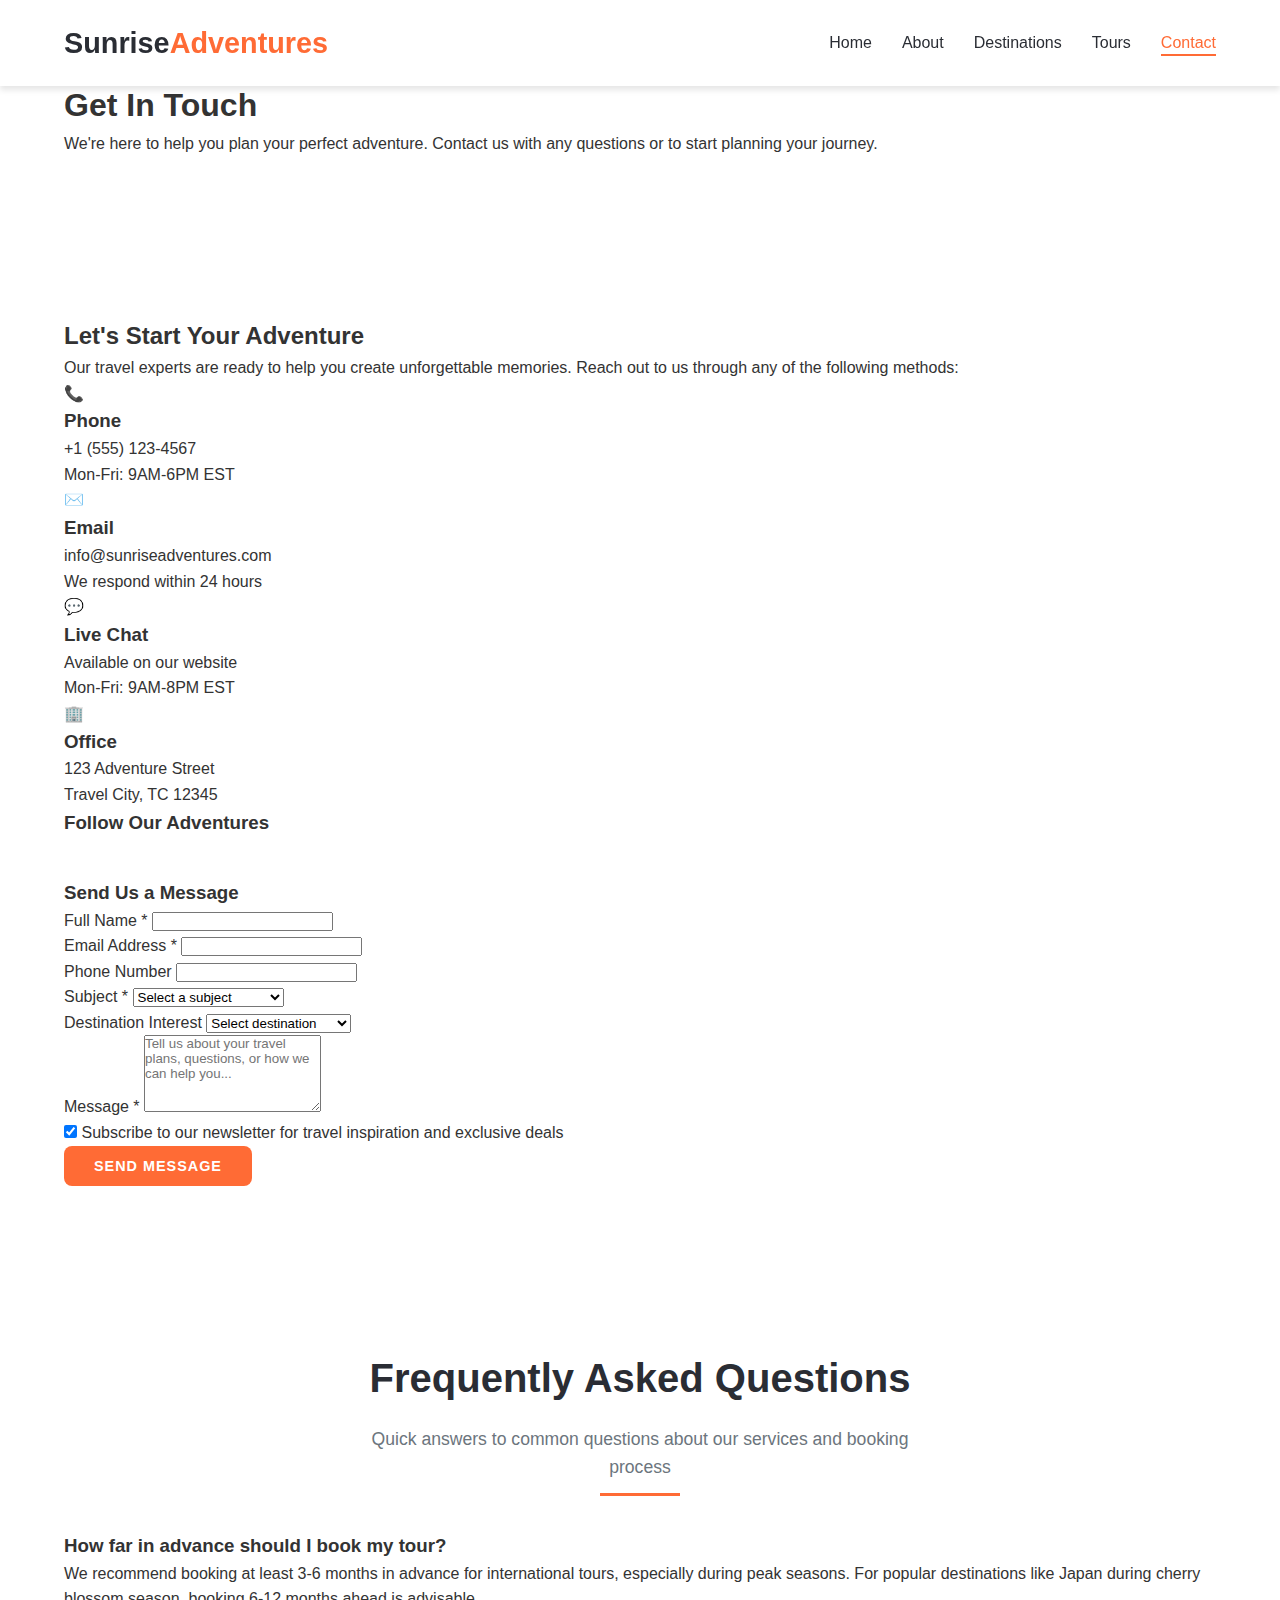
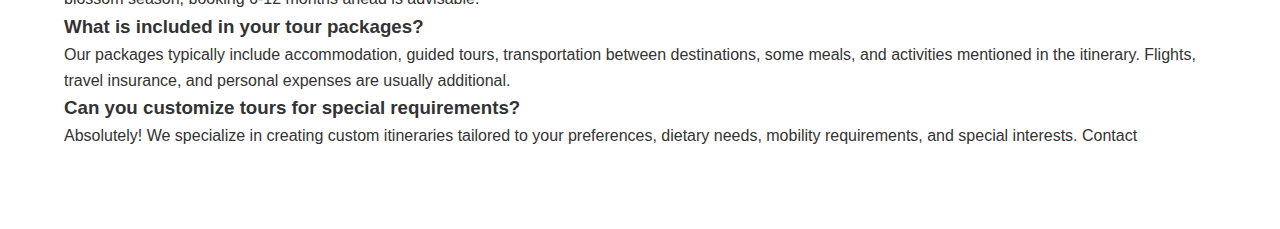
<file: contact.html>
<!DOCTYPE html>
<html lang="en">
<head>
    <meta charset="UTF-8">
    <meta name="viewport" content="width=device-width, initial-scale=1.0">
    <title>Contact Us | Sunrise Adventures</title>
    <link rel="stylesheet" href="styles.css">
</head>
<body>
    <!-- Header -->
    <header>
        <div class="container header-container">
            <a href="index.html" class="logo">Sunrise<span>Adventures</span></a>
            <nav>
                <ul>
                    <li><a href="index.html">Home</a></li>
                    <li><a href="about.html">About</a></li>
                    <li><a href="destinations.html">Destinations</a></li>
                    <li><a href="tours.html">Tours</a></li>
                    <li><a href="contact.html" class="active">Contact</a></li>
                </ul>
            </nav>
        </div>
    </header>

    <!-- Contact Hero -->
    <section class="page-hero">
        <div class="container">
            <div class="page-hero-content">
                <h1>Get In Touch</h1>
                <p>We're here to help you plan your perfect adventure. Contact us with any questions or to start planning your journey.</p>
            </div>
        </div>
    </section>

    <!-- Contact Section -->
    <section class="contact-section">
        <div class="container">
            <div class="contact-grid">
                <div class="contact-info">
                    <h2>Let's Start Your Adventure</h2>
                    <p>Our travel experts are ready to help you create unforgettable memories. Reach out to us through any of the following methods:</p>
                    
                    <div class="contact-methods">
                        <div class="contact-method">
                            <div class="method-icon">📞</div>
                            <div class="method-info">
                                <h3>Phone</h3>
                                <p>+1 (555) 123-4567</p>
                                <span>Mon-Fri: 9AM-6PM EST</span>
                            </div>
                        </div>
                        
                        <div class="contact-method">
                            <div class="method-icon">✉️</div>
                            <div class="method-info">
                                <h3>Email</h3>
                                <p>info@sunriseadventures.com</p>
                                <span>We respond within 24 hours</span>
                            </div>
                        </div>
                        
                        <div class="contact-method">
                            <div class="method-icon">💬</div>
                            <div class="method-info">
                                <h3>Live Chat</h3>
                                <p>Available on our website</p>
                                <span>Mon-Fri: 9AM-8PM EST</span>
                            </div>
                        </div>
                        
                        <div class="contact-method">
                            <div class="method-icon">🏢</div>
                            <div class="method-info">
                                <h3>Office</h3>
                                <p>123 Adventure Street</p>
                                <p>Travel City, TC 12345</p>
                            </div>
                        </div>
                    </div>

                    <div class="social-contact">
                        <h3>Follow Our Adventures</h3>
                        <div class="social-links">
                            <a href="#" class="social-link">
                                <span>Facebook</span>
                            </a>
                            <a href="#" class="social-link">
                                <span>Instagram</span>
                            </a>
                            <a href="#" class="social-link">
                                <span>Twitter</span>
                            </a>
                            <a href="#" class="social-link">
                                <span>YouTube</span>
                            </a>
                        </div>
                    </div>
                </div>

                <div class="contact-form-container">
                    <div class="contact-form">
                        <h3>Send Us a Message</h3>
                        <form id="contactForm">
                            <div class="form-group">
                                <label for="name">Full Name *</label>
                                <input type="text" id="name" name="name" required>
                            </div>
                            
                            <div class="form-group">
                                <label for="email">Email Address *</label>
                                <input type="email" id="email" name="email" required>
                            </div>
                            
                            <div class="form-group">
                                <label for="phone">Phone Number</label>
                                <input type="tel" id="phone" name="phone">
                            </div>
                            
                            <div class="form-group">
                                <label for="subject">Subject *</label>
                                <select id="subject" name="subject" required>
                                    <option value="">Select a subject</option>
                                    <option value="general">General Inquiry</option>
                                    <option value="booking">Tour Booking</option>
                                    <option value="custom">Custom Tour Request</option>
                                    <option value="group">Group Travel</option>
                                    <option value="partnership">Partnership</option>
                                    <option value="other">Other</option>
                                </select>
                            </div>
                            
                            <div class="form-group">
                                <label for="destination">Destination Interest</label>
                                <select id="destination" name="destination">
                                    <option value="">Select destination</option>
                                    <option value="europe">Europe</option>
                                    <option value="asia">Asia</option>
                                    <option value="america">Americas</option>
                                    <option value="africa">Africa</option>
                                    <option value="oceania">Oceania</option>
                                    <option value="multiple">Multiple Destinations</option>
                                </select>
                            </div>
                            
                            <div class="form-group">
                                <label for="message">Message *</label>
                                <textarea id="message" name="message" rows="5" required placeholder="Tell us about your travel plans, questions, or how we can help you..."></textarea>
                            </div>
                            
                            <div class="form-group">
                                <label class="checkbox-label">
                                    <input type="checkbox" name="newsletter" checked>
                                    <span class="checkmark"></span>
                                    Subscribe to our newsletter for travel inspiration and exclusive deals
                                </label>
                            </div>
                            
                            <button type="submit" class="btn btn-primary btn-full">Send Message</button>
                        </form>
                    </div>
                </div>
            </div>
        </div>
    </section>

    <!-- FAQ Section -->
    <section class="faq-section">
        <div class="container">
            <div class="section-title">
                <h2>Frequently Asked Questions</h2>
                <p>Quick answers to common questions about our services and booking process</p>
            </div>
            
            <div class="faq-grid">
                <div class="faq-item">
                    <h3>How far in advance should I book my tour?</h3>
                    <p>We recommend booking at least 3-6 months in advance for international tours, especially during peak seasons. For popular destinations like Japan during cherry blossom season, booking 6-12 months ahead is advisable.</p>
                </div>
                
                <div class="faq-item">
                    <h3>What is included in your tour packages?</h3>
                    <p>Our packages typically include accommodation, guided tours, transportation between destinations, some meals, and activities mentioned in the itinerary. Flights, travel insurance, and personal expenses are usually additional.</p>
                </div>
                
                <div class="faq-item">
                    <h3>Can you customize tours for special requirements?</h3>
                    <p>Absolutely! We specialize in creating custom itineraries tailored to your preferences, dietary needs, mobility requirements, and special interests. Contact
</file>
<file: styles.css>
/* CSS Reset */
* {
    margin: 0;
    padding: 0;
    box-sizing: border-box;
    font-family: 'Segoe UI', Tahoma, Geneva, Verdana, sans-serif;
}

/* Variables - Orange Color Scheme */
:root {
    --primary: #FF6B35;
    --primary-dark: #E55A2B;
    --primary-light: #FF8E53;
    --secondary: #2A2D34;
    --accent: #FFA726;
    --light: #F8F9FA;
    --dark: #2A2D34;
    --text: #333333;
    --text-light: #6C757D;
    --shadow: 0 4px 6px rgba(0, 0, 0, 0.1);
    --shadow-lg: 0 10px 20px rgba(0, 0, 0, 0.15);
    --transition: all 0.3s ease;
    --border-radius: 8px;
}

/* Global Styles */
body {
    line-height: 1.6;
    color: var(--text);
    background-color: #ffffff;
    overflow-x: hidden;
}

.container {
    width: 90%;
    max-width: 1200px;
    margin: 0 auto;
}

.btn {
    display: inline-block;
    padding: 12px 30px;
    border: none;
    border-radius: var(--border-radius);
    cursor: pointer;
    text-decoration: none;
    font-weight: 600;
    transition: var(--transition);
    text-transform: uppercase;
    letter-spacing: 1px;
    font-size: 0.9rem;
    text-align: center;
}

.btn-primary {
    background: var(--primary);
    color: white;
}

.btn-primary:hover {
    background: var(--primary-dark);
    transform: translateY(-2px);
    box-shadow: var(--shadow-lg);
}

.btn-secondary {
    background: transparent;
    color: var(--primary);
    border: 2px solid var(--primary);
}

.btn-secondary:hover {
    background: var(--primary);
    color: white;
    transform: translateY(-2px);
    box-shadow: var(--shadow);
}

.btn-small {
    padding: 8px 20px;
    font-size: 0.8rem;
}

section {
    padding: 80px 0;
}

.section-title {
    text-align: center;
    margin-bottom: 50px;
    position: relative;
}

.section-title h2 {
    font-size: 2.5rem;
    color: var(--secondary);
    margin-bottom: 15px;
    font-weight: 700;
}

.section-title p {
    color: var(--text-light);
    max-width: 600px;
    margin: 0 auto;
    font-size: 1.1rem;
}

.section-title::after {
    content: '';
    position: absolute;
    bottom: -15px;
    left: 50%;
    transform: translateX(-50%);
    width: 80px;
    height: 3px;
    background: var(--primary);
}

/* Header Styles */
header {
    background-color: rgba(255, 255, 255, 0.95);
    color: var(--secondary);
    padding: 20px 0;
    position: fixed;
    width: 100%;
    top: 0;
    z-index: 1000;
    box-shadow: var(--shadow);
    backdrop-filter: blur(10px);
}

.header-container {
    display: flex;
    justify-content: space-between;
    align-items: center;
}

.logo {
    font-size: 1.8rem;
    font-weight: 700;
    color: var(--secondary);
    text-decoration: none;
}

.logo span {
    color: var(--primary);
}

nav ul {
    display: flex;
    list-style: none;
}

nav ul li {
    margin-left: 30px;
}

nav ul li a {
    color: var(--secondary);
    text-decoration: none;
    font-weight: 500;
    transition: var(--transition);
    padding: 5px 0;
    position: relative;
}

nav ul li a:hover,
nav ul li a.active {
    color: var(--primary);
}

nav ul li a::after {
    content: '';
    position: absolute;
    bottom: 0;
    left: 0;
    width: 0;
    height: 2px;
    background: var(--primary);
    transition: var(--transition);
}

nav ul li a:hover::after,
nav ul li a.active::after {
    width: 100%;
}

/* Hero Section */
.hero {
    height: 100vh;
    background: linear-gradient(rgba(42, 45, 52, 0.7), rgba(42, 45, 52, 0.7)), url('https://images.unsplash.com/photo-1469474968028-56623f02e42e?ixlib=rb-1.2.1&auto=format&fit=crop&w=1350&q=80');
    background-size: cover;
    background-position: center;
    background-attachment: fixed;
    display: flex;
    align-items: center;
    text-align: center;
    color: white;
    margin-top: 70px;
}

.hero-content {
    max-width: 800px;
    margin: 0 auto;
}

.hero h1 {
    font-size: 3.5rem;
    margin-bottom: 20px;
    text-shadow: 2px 2px 5px rgba(0, 0, 0, 0.5);
    font-weight: 700;
}

.hero p {
    font-size: 1.2rem;
    margin-bottom: 30px;
    max-width: 600px;
    margin-left: auto;
    margin-right: auto;
    opacity: 0.9;
}

.hero-buttons {
    display: flex;
    gap: 20px;
    justify-content: center;
    flex-wrap: wrap;
}

/* Destinations Section */
.destinations {
    background-color: var(--light);
}

.destination-grid {
    display: grid;
    grid-template-columns: repeat(auto-fit, minmax(350px, 1fr));
    gap: 30px;
}

.destination-card {
    border-radius: var(--border-radius);
    overflow: hidden;
    box-shadow: var(--shadow);
    transition: var(--transition);
    background: white;
    position: relative;
}

.destination-card:hover {
    transform: translateY(-10px);
    box-shadow: var(--shadow-lg);
}

.card-img {
    height: 250px;
    overflow: hidden;
    position: relative;
}

.card-img img {
    width: 100%;
    height: 100%;
    object-fit: cover;
    transition: var(--transition);
}

.destination-card:hover .card-img img {
    transform: scale(1.1);
}

.card-overlay {
    position: absolute;
    top: 15px;
    right: 15px;
    background: var(--primary);
    color: white;
    padding: 5px 15px;
    border-radius: 20px;
    font-weight: 600;
    font-size: 0.9rem;
}

.card-content {
    padding: 25px;
}

.location {
    display: flex;
    justify-content: space-between;
    align-items: center;
    margin-bottom: 10px;
}

.country {
    color: var(--primary);
    font-weight: 600;
    text-transform: uppercase;
    font-size: 0.9rem;
    letter-spacing: 1px;
}

.rating {
    color: var(--accent);
    font-size: 0.9rem;
}

.card-content h3 {
    font-size: 1.5rem;
    margin-bottom: 15px;
    color: var(--secondary);
}

.card-content p {
    color: var(--text-light);
    margin-bottom: 20px;
    line-height: 1.6;
}

.card-footer {
    display: flex;
    justify-content: space-between;
    align-items: center;
}

.duration {
    color: var(--text-light);
    font-size: 0.9rem;
    font-weight: 500;
}

/* Features Section */
.features {
    background: white;
}

.features-grid {
    display: grid;
    grid-template-columns: repeat(auto-fit, minmax(250px, 1fr));
    gap: 30px;
}

.feature-card {
    background: white;
    padding: 40px 30px;
    border-radius: var(--border-radius);
    text-align: center;
    box-shadow: var(--shadow);
    transition: var(--transition);
    border-top: 4px solid var(--primary);
}

.feature-card:hover {
    transform: translateY(-5px);
    box-shadow: var(--shadow-lg);
}

.feature-icon {
    font-size: 3rem;
    margin-bottom: 20px;
}

.feature-card h3 {
    font-size: 1.5rem;
    margin-bottom: 15px;
    color: var(--secondary);
}

.feature-card p {
    color: var(--text-light);
    line-height: 1.6;
}

/* Testimonials Section */
.testimonials {
    background: linear-gradient(135deg, var(--light) 0%, #ffffff 100%);
}

.testimonial-grid {
    display: grid;
    grid-template-columns: repeat(auto-fit, minmax(300px, 1fr));
    gap: 30px;
}

.testimonial-card {
    background: white;
    padding: 40px 30px 30px;
    border-radius: var(--border-radius);
    box-shadow: var(--shadow);
    position: relative;
    transition: var(--transition);
}

.testimonial-card:hover {
    transform: translateY(-5px);
    box-shadow: var(--shadow-lg);
}

.testimonial-card::before {
    content: '"';
    font-size: 4rem;
    color: var(--primary);
    position: absolute;
    top: 10px;
    left: 20px;
    opacity: 0.3;
}

.testimonial-text {
    font-style: italic;
    margin-bottom: 25px;
    color: var(--text);
    line-height: 1.7;
}

.testimonial-author {
    display: flex;
    align-items: center;
}

.author-img {
    width: 50px;
    height: 50px;
    border-radius: 50%;
    overflow: hidden;
    margin-right: 15px;
    border: 3px solid var(--primary-light);
}

.author-img img {
    width: 100%;
    height: 100%;
    object-fit: cover;
}

.author-info h4 {
    font-size: 1.1rem;
    margin-bottom: 5px;
    color: var(--secondary);
}

.author-info p {
    color: var(--text-light);
    font-size: 0.9rem;
}

/* CTA Section */
.cta {
    background: linear-gradient(135deg, var(--primary) 0%, var(--primary-dark) 100%);
    color: white;
    text-align: center;
    padding: 100px 0;
}

.cta h2 {
    font-size: 2.5rem;
    margin-bottom: 20px;
    font-weight: 700;
}

.cta p {
    font-size: 1.2rem;
    max-width: 700px;
    margin: 0 auto 30px;
    opacity: 0.9;
}

.cta-buttons {
    display: flex;
    gap: 20px;
    justify-content: center;
    flex-wrap: wrap;
}

.cta .btn-secondary {
    color: white;
    border-color: white;
}

.cta .btn-secondary:hover {
    background: white;
    color: var(--primary);
}

/* Newsletter Section */
.newsletter {
    background: var(--secondary);
    color: white;
    padding: 60px 0;
}

.newsletter-content {
    text-align: center;
    max-width: 600px;
    margin: 0 auto;
}

.newsletter-content h3 {
    font-size: 2rem;
    margin-bottom: 15px;
}

.newsletter-content p {
    margin-bottom: 30px;
    opacity: 0.9;
}

.newsletter-form {
    display: flex;
    gap: 15px;
    max-width: 500px;
    margin: 0 auto;
}

.newsletter-form input {
    flex: 1;
    padding: 15px 20px;
    border: none;
    border-radius: var(--border-radius);
    font-size: 1rem;
}

.newsletter-form input:focus {
    outline: 2px solid var(--primary);
}

/* Footer */
footer {
    background: var(--dark);
    color: white;
    padding: 70px 0 20px;
}

.footer-content {
    display: grid;
    grid-template-columns: repeat(auto-fit, minmax(200px, 1fr));
    gap: 40px;
    margin-bottom: 40px;
}

.footer-column h3 {
    font-size: 1.3rem;
    margin-bottom: 20px;
    position: relative;
    padding-bottom: 10px;
}

.footer-column h3::after {
    content: '';
    position: absolute;
    bottom: 0;
    left: 0;
    width: 50px;
    height: 2px;
    background: var(--primary);
}

.footer-column ul {
    list-style: none;
}

.footer-column ul li {
    margin-bottom: 10px;
}

.footer-column ul li a {
    color: #bbb;
    text-decoration: none;
    transition: var(--transition);
}

.footer-column ul li a:hover {
    color: var(--primary);
    padding-left: 5px;
}

.footer-column p {
    color: #bbb;
    margin-bottom: 20px;
    line-height: 1.6;
}

.social-links {
    display: flex;
    gap: 15px;
}

.social-links a {
    display: inline-flex;
    align-items: center;
    justify-content: center;
    width: 40px;
    height: 40px;
    background: rgba(255, 255, 255, 0.1);
    border-radius: 50%;
    color: white;
    transition: var(--transition);
    text-decoration: none;
}

.social-links a:hover {
    background: var(--primary);
    transform: translateY(-3px);
}

.footer-bottom {
    text-align: center;
    padding-top: 20px;
    border-top: 1px solid rgba(255, 255, 255, 0.1);
    color: #bbb;
    font-size: 0.9rem;
}

/* Responsive Design */
@media (max-width: 768px) {
    .header-container {
        flex-direction: column;
    }

    nav ul {
        margin-top: 20px;
    }

    nav ul li {
        margin: 0 10px;
    }

    .hero h1 {
        font-size: 2.5rem;
    }

    .section-title h2 {
        font-size: 2rem;
    }

    .hero-buttons,
    .cta-buttons {
        flex-direction: column;
        align-items: center;
    }

    .newsletter-form {
        flex-direction: column;
    }
}

@media (max-width: 576px) {
    .hero h1 {
        font-size: 2rem;
    }

    nav ul {
        flex-direction: column;
        align-items: center;
    }

    nav ul li {
        margin: 10px 0;
    }

    .destination-grid {
        grid-template-columns: 1fr;
    }

    .section-title h2 {
        font-size: 1.8rem;
    }
}
</file>
